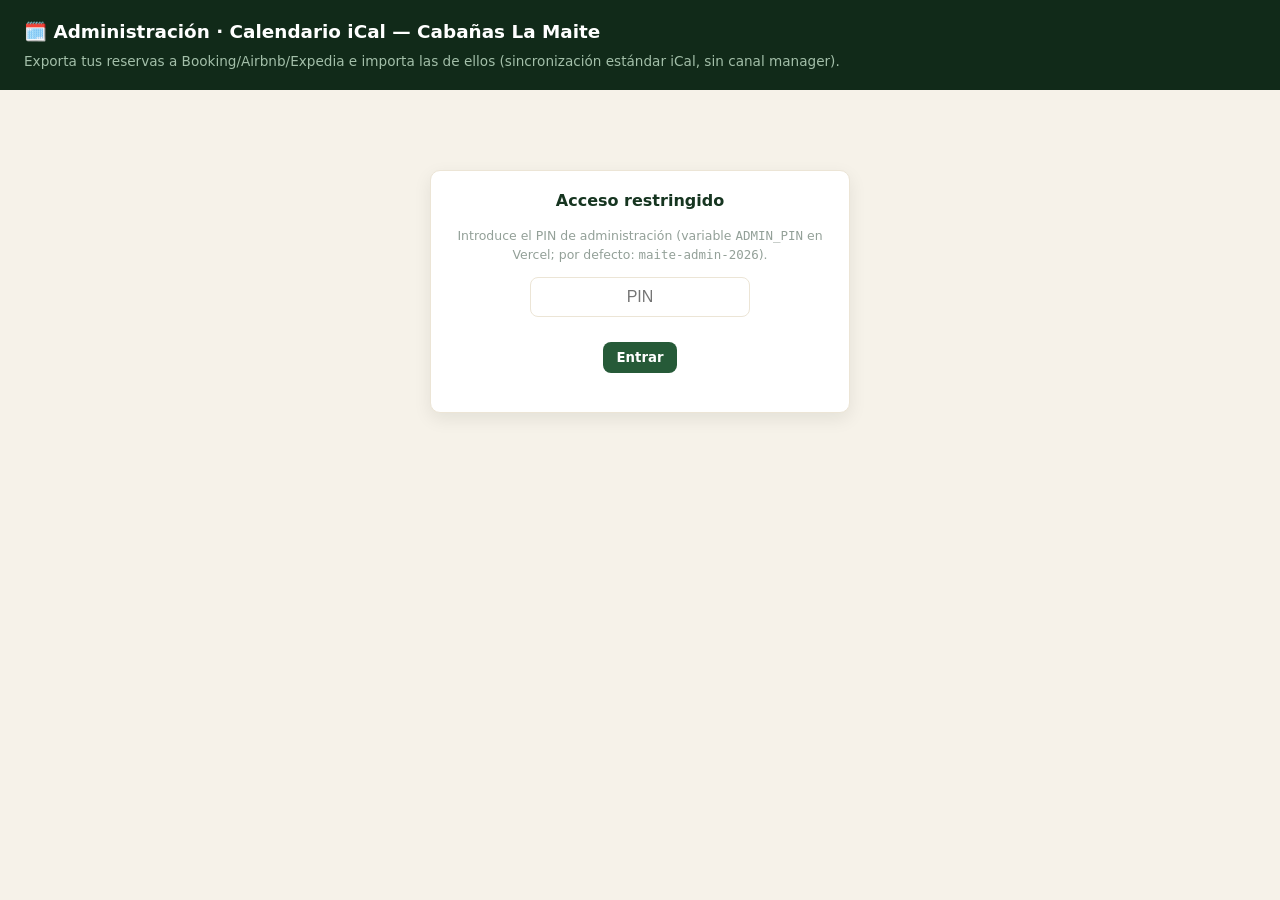
<file: admin.html>
<!DOCTYPE html>
<html lang="es">
<head>
    <meta charset="UTF-8">
    <meta name="viewport" content="width=device-width, initial-scale=1.0">
    <meta name="robots" content="noindex, nofollow">
    <title>Administración · Calendario iCal — Cabañas La Maite</title>
    <style>
        :root {
            --verde-950: #0b1f12; --verde-900: #112a19; --verde-800: #163520; --verde-700: #1d452a;
            --verde-600: #265a38; --verde-500: #41754f; --verde-300: #a3bfa9;
            --tan-600: #8a6536; --tan-500: #a97d45;
            --arena: #f6f2e9; --arena-2: #ece5d6;
            --ink: #16231b; --gris-600: #57655c; --gris-400: #93a098;
            --r-sm: 10px; --shadow-sm: 0 6px 18px rgba(11, 31, 18, .08);
        }
        * { box-sizing: border-box; }
        body {
            margin: 0; font-family: Roboto, system-ui, -apple-system, Segoe UI, sans-serif;
            background: var(--arena); color: var(--ink); line-height: 1.55;
        }
        header {
            background: var(--verde-900); color: #fff; padding: 18px 24px;
        }
        header h1 { margin: 0; font-size: 1.15rem; }
        header p { margin: 4px 0 0; color: var(--verde-300); font-size: .85rem; }
        main { max-width: 960px; margin: 0 auto; padding: 24px; }
        .card {
            background: #fff; border: 1px solid var(--arena-2); border-radius: var(--r-sm);
            box-shadow: var(--shadow-sm); padding: 18px 20px; margin-bottom: 20px;
        }
        .card h2 { margin: 0 0 12px; font-size: 1rem; color: var(--verde-800); }
        .status-row { display: flex; flex-wrap: wrap; gap: 12px; margin-bottom: 14px; font-size: .85rem; }
        .badge {
            display: inline-block; padding: 3px 10px; border-radius: 999px; font-size: .75rem;
            font-weight: 700; background: var(--arena); color: var(--verde-700); border: 1px solid var(--arena-2);
        }
        .badge.ok { background: #e5f4ec; color: var(--verde-700); border-color: #b7e2cc; }
        .badge.err { background: #f7ead2; color: var(--tan-600); border-color: #e5cf9f; }
        .badge.warn { background: #fdeee0; color: #a05a1c; border-color: #f2cf9f; }
        .promo-form { margin: 14px 0 18px; padding: 16px; background: var(--arena); border-radius: 10px; }
        .promo-form-row { display: flex; flex-wrap: wrap; gap: 12px; margin-bottom: 12px; }
        .promo-form-row label { flex: 1 1 200px; font-size: .82rem; font-weight: 700; color: var(--verde-800); display: flex; flex-direction: column; gap: 4px; }
        .promo-form-row input[type="text"], .promo-form-row input[type="number"], .promo-form-row input[type="date"] {
            padding: 8px 10px; border: 1px solid var(--arena-2); border-radius: 7px; font-size: .88rem; font-weight: 400; background: #fff;
        }
        #p-code { text-transform: uppercase; letter-spacing: .06em; font-weight: 700; }
        .promo-check { flex-direction: row !important; align-items: center; gap: 8px; }
        .promo-check input { flex: none; }
        .promo-item {
            display: flex; flex-wrap: wrap; align-items: center; gap: 10px;
            padding: 12px 14px; border: 1px solid var(--arena-2); border-radius: 9px; margin-bottom: 8px; background: #fff;
        }
        .promo-code { font-weight: 900; letter-spacing: .08em; color: var(--verde-900); font-size: .95rem; }
        .promo-rate { font-weight: 700; color: var(--verde-700); }
        .promo-meta { font-size: .78rem; color: var(--gris-600); flex: 1 1 200px; }
        .promo-actions { display: flex; gap: 6px; margin-left: auto; }
        .promo-actions button {
            padding: 5px 12px; font-size: .78rem; font-weight: 700; border-radius: 999px; cursor: pointer;
            border: 1px solid var(--arena-2); background: var(--arena); color: var(--verde-800);
        }
        .promo-actions button:hover { background: var(--verde-700); color: #fff; border-color: var(--verde-700); }
        .modal-bg {
            position: fixed; inset: 0; background: rgba(20,35,25,.55);
            display: flex; align-items: center; justify-content: center; padding: 20px; z-index: 999;
        }
        /* El atributo hidden debe ganar al display:flex; si no, el modal queda
           abierto siempre y bloquea el resto del panel. */
        .modal-bg[hidden] { display: none !important; }
        .modal {
            position: relative;
            background: var(--paper, #fff); border-radius: 14px; padding: 22px;
            max-width: 720px; width: 100%; max-height: 90vh; overflow-y: auto;
            box-shadow: 0 18px 50px rgba(0,0,0,.3);
        }
        .modal-x {
            position: absolute; top: 10px; right: 12px;
            width: 32px; height: 32px; border-radius: 50%;
            border: 1px solid var(--arena-2); background: var(--arena); color: #7a5a2c;
            font-size: 1rem; font-weight: 700; line-height: 1; cursor: pointer;
        }
        .modal-x:hover { background: var(--tan-500); color: #fff; border-color: var(--tan-500); }
        .modal h2 { margin: 0 0 4px; font-size: 1.05rem; color: var(--verde-800); }
        .edit-grid { display: grid; grid-template-columns: repeat(auto-fit, minmax(190px, 1fr)); gap: 12px; margin: 16px 0; }
        .edit-grid label { display: flex; flex-direction: column; gap: 4px; font-size: .8rem; font-weight: 700; color: var(--verde-800); }
        .edit-grid input, .edit-grid select {
            padding: 8px 10px; border: 1px solid var(--arena-2); border-radius: 7px;
            font-size: .88rem; font-weight: 400; background: #fff;
        }
        .edit-grid .promo-check { flex-direction: row; align-items: center; gap: 8px; }
        .modal-actions { display: flex; align-items: center; gap: 10px; flex-wrap: wrap; margin-top: 6px; }
        .modal-actions button { padding: 9px 16px; border-radius: 8px; border: 1px solid var(--arena-2); background: var(--verde-700); color: #fff; font-weight: 700; cursor: pointer; }
        .modal-actions button.danger { background: var(--arena); color: #a05a1c; }
        .modal-actions button:disabled { opacity: .5; cursor: not-allowed; }
        .export-url {
            display: flex; gap: 8px; align-items: center; margin: 8px 0 14px;
        }
        .export-url input {
            flex: 1; padding: 8px 10px; border: 1px solid var(--arena-2); border-radius: 8px;
            font-family: inherit; font-size: .82rem; background: var(--arena); color: var(--ink);
        }
        button {
            border: none; border-radius: 8px; padding: 8px 14px; font-family: inherit;
            font-size: .83rem; font-weight: 700; cursor: pointer; background: var(--verde-600); color: #fff;
            transition: background .2s;
        }
        button:hover { background: var(--verde-700); }
        button.sec { background: var(--arena-2); color: var(--verde-800); }
        button.danger { background: #b4503c; }
        button.small { padding: 4px 10px; font-size: .75rem; }
        table { width: 100%; border-collapse: collapse; font-size: .83rem; }
        th, td { text-align: left; padding: 7px 8px; border-bottom: 1px solid var(--arena-2); vertical-align: top; }
        th { color: var(--gris-600); font-size: .75rem; text-transform: uppercase; letter-spacing: .04em; }
        .form-row { display: flex; flex-wrap: wrap; gap: 10px; margin: 10px 0; }
        .form-row input {
            flex: 1; min-width: 150px; padding: 8px 10px; border: 1px solid var(--arena-2);
            border-radius: 8px; font-family: inherit; font-size: .83rem;
        }
        #pin-gate { max-width: 420px; margin: 80px auto; text-align: center; }
        #pin-gate input {
            padding: 10px 12px; border: 1px solid var(--arena-2); border-radius: 8px;
            font-size: 1rem; width: 220px; text-align: center;
        }
        .msg { font-size: .8rem; margin-top: 8px; min-height: 1em; color: var(--gris-600); }
        .warn-banner {
            display: none; margin-bottom: 14px; padding: 12px 14px; border-radius: 8px;
            background: #fdeee0; border: 1px solid #f2cf9f; color: #8a4b13; font-size: .85rem; line-height: 1.5;
        }
        .warn-banner b { color: #6d3a0c; }
        .muted { color: var(--gris-400); font-size: .78rem; }
        pre { background: var(--arena); border-radius: 8px; padding: 10px; font-size: .75rem; overflow: auto; }
    </style>
</head>
<body>
<header>
    <h1>🗓️ Administración · Calendario iCal — Cabañas La Maite</h1>
    <p>Exporta tus reservas a Booking/Airbnb/Expedia e importa las de ellos (sincronización estándar iCal, sin canal manager).</p>
</header>

<div id="pin-gate" class="card">
    <h2>Acceso restringido</h2>
    <p class="muted">Introduce el PIN de administración (variable <code>ADMIN_PIN</code> en Vercel; por defecto: <code>maite-admin-2026</code>).</p>
    <input type="password" id="pin-input" placeholder="PIN" autocomplete="off">
    <br><br>
    <button id="pin-btn">Entrar</button>
    <div class="msg" id="pin-msg"></div>
</div>

<main id="panel" style="display:none">
    <div class="card">
        <div class="warn-banner" id="stg-banner"></div>
        <h2>Estado general</h2>
        <div class="status-row">
            <span class="badge" id="stg-storage">…</span>
            <span class="badge" id="stg-pin">…</span>
            <span class="badge" id="stg-cron">…</span>
        </div>
        <div class="msg" id="global-msg"></div>
        <button id="btn-refresh-all">🔄 Refrescar todos los calendarios externos</button>
        <button class="sec" id="btn-reload">Recargar datos</button>
    </div>

    <div class="card" id="health-card">
        <h2>🩺 Estado del sistema <span class="badge" id="health-badge">…</span></h2>
        <p class="muted">Revisión automática: pagos, correos, almacenamiento y calendarios. Sin necesidad de hacer una reserva.</p>
        <div id="health-list"></div>
        <div class="form-row" style="margin-top:14px">
            <button id="btn-health">🔄 Revisar ahora</button>
            <button class="sec" id="btn-test-mail">✉️ Enviarme un correo de prueba</button>
        </div>
        <div class="msg" id="health-msg"></div>
    </div>

    <div class="card" id="inquiries-card">
        <h2>📩 Consultas del formulario <span class="badge" id="inq-count">0</span></h2>
        <p class="muted">Mensajes recibidos desde el formulario «Déjanos tu consulta» de la página.</p>
        <div id="inquiries-list"></div>
    </div>

    <div class="card" id="promos-card">
        <h2>🎟️ Códigos promocionales <span class="badge" id="promo-count">0</span></h2>
        <p class="muted">Tarifas especiales que puedes enviar a un huésped concreto. El código aplica un <b>precio fijo por noche</b> en la web. Los de un solo uso se desactivan solos al usarse.</p>

        <div class="promo-form">
            <div class="promo-form-row">
                <label>Código
                    <input type="text" id="p-code" placeholder="MAITE95" maxlength="24" autocomplete="off">
                </label>
                <label>Tipo de código
                    <select id="p-kind">
                        <option value="rate">Precio fijo por noche</option>
                        <option value="discount">Cupón de descuento ($)</option>
                    </select>
                </label>
                <label id="p-rate-label">Precio por noche (USD)
                    <input type="number" id="p-rate" min="1" step="1" placeholder="95">
                </label>
            </div>
            <div class="promo-form-row">
                <label>Huésped (opcional)
                    <input type="text" id="p-guest" placeholder="Nombre del huésped" maxlength="80">
                </label>
                <label>Vence el (opcional)
                    <input type="date" id="p-expires">
                </label>
            </div>
            <div class="promo-form-row">
                <label>Nota interna (opcional)
                    <input type="text" id="p-note" placeholder="Ej: tarifa acordada por WhatsApp" maxlength="160">
                </label>
            </div>
            <div class="promo-form-row" id="p-row-rate">
                <label class="promo-check">
                    <input type="checkbox" id="p-single" checked>
                    <span>Un solo uso</span>
                </label>
                <label class="promo-check">
                    <input type="checkbox" id="p-flat" checked>
                    <span>Tarifa plana (sin recargo por persona adicional)</span>
                </label>
                <label>Máximo de personas (opcional)
                    <input type="number" id="p-max" min="1" max="5" placeholder="4">
                </label>
            </div>
            <div class="promo-form-row" id="p-row-single" style="display:none">
                <label class="promo-check">
                    <input type="checkbox" id="p-single-d" checked>
                    <span>Un solo uso</span>
                </label>
            </div>
            <p class="muted" id="p-help-rate" style="margin:0 0 12px;font-size:.76rem">
                <b>Precio fijo:</b> el precio por noche es exactamente el indicado, sin sumar el recargo de 3ª, 4ª o 5ª persona. El desayuno, si lo activan, se cobra aparte.
            </p>
            <p class="muted" id="p-help-discount" style="margin:0 0 12px;font-size:.76rem;display:none">
                <b>Cupón de descuento:</b> el monto indicado se <b>resta una sola vez</b> del total de la reserva, sin importar las noches ni las personas. Nunca deja el total por debajo de $0.
            </p>
            <button class="btn" id="p-create">Crear código</button>
            <span class="muted" id="promo-msg"></span>
        </div>

        <div id="promos-list"></div>
    </div>

    <div id="props"></div>
    <!-- ===== Modal para editar una reserva ===== -->
    <div class="modal-bg" id="edit-modal" hidden>
        <div class="modal">
            <button type="button" class="modal-x" id="e-close" aria-label="Cerrar">✕</button>
            <h2>✏️ Editar reserva</h2>
            <p class="muted" id="edit-sub"></p>
            <div class="edit-grid">
                <label>Loft
                    <select id="e-loft">
                        <option value="loft1">Loft 1</option>
                        <option value="loft2">Loft 2</option>
                    </select>
                </label>
                <label>Entrada
                    <input type="date" id="e-in">
                </label>
                <label>Salida
                    <input type="date" id="e-out">
                </label>
                <label>Adultos (1-5)
                    <input type="number" id="e-adults" min="1" max="5">
                </label>
                <label>Niños (edades separadas por coma)
                    <input type="text" id="e-ages" placeholder="Ej: 5, 7  ·  vacío si no hay">
                </label>
                <label>Nombre del huésped
                    <input type="text" id="e-name" maxlength="80">
                </label>
                <label>Email
                    <input type="email" id="e-email" maxlength="120">
                </label>
                <label>Teléfono
                    <input type="tel" id="e-phone" maxlength="30">
                </label>
                <label>Importe cobrado (USD)
                    <input type="number" id="e-amount" min="0" step="0.01" placeholder="Vacío si no cobraste">
                </label>
                <label>Código promocional
                    <input type="text" id="e-promo" maxlength="24" placeholder="Vacío si no usó ninguno">
                </label>
                <label>Orden de PayPal
                    <input type="text" id="e-order" maxlength="40">
                </label>
                <label class="promo-check">
                    <input type="checkbox" id="e-breakfast">
                    <span>Con desayuno</span>
                </label>
            </div>
            <p class="muted" style="font-size:.78rem">
                Si cambias las fechas, el sistema comprueba que no choquen con otra reserva ni con Booking/Airbnb/Expedia.
            </p>
            <label class="promo-check" style="margin:0 0 12px">
                <input type="checkbox" id="e-forzar">
                <span style="font-size:.8rem">Forzar el cambio aunque esas fechas aparezcan ocupadas en un calendario externo</span>
            </label>
            <div class="modal-actions">
                <button id="e-save">💾 Guardar cambios</button>
                <button id="e-cancel" class="danger">Cancelar</button>
                <span class="muted" id="e-msg"></span>
            </div>
        </div>
    </div>

</main>

<script>
(function () {
    const PIN_KEY = 'ical_admin_pin';
    const API = '/api/ical';
    let pin = localStorage.getItem(PIN_KEY) || '';

    const $ = (id) => document.getElementById(id);

    async function api(path, opts) {
        const headers = { 'X-Admin-Pin': pin, ...(opts && opts.headers || {}) };
        if (opts && opts.body) headers['Content-Type'] = 'application/json';
        const r = await fetch(API + path, { ...opts, headers });
        const data = await r.json().catch(() => ({}));
        if (r.status === 401) { showGate(); throw new Error('PIN incorrecto'); }
        if (!r.ok) throw new Error(data.error || 'HTTP ' + r.status);
        return data;
    }

    function showGate() { $('pin-gate').style.display = 'block'; $('panel').style.display = 'none'; }
    function showPanel() { $('pin-gate').style.display = 'none'; $('panel').style.display = 'block'; }

    $('pin-btn').addEventListener('click', async () => {
        pin = $('pin-input').value.trim();
        try {
            await api('/admin');
            localStorage.setItem(PIN_KEY, pin);
            $('pin-msg').textContent = '';
            loadAll();
        } catch (e) {
            $('pin-msg').textContent = 'No se pudo autenticar: ' + e.message;
        }
    });

    function esc(s) {
        return String(s == null ? '' : s).replace(/[&<>"']/g, (c) => ({ '&': '&amp;', '<': '&lt;', '>': '&gt;', '"': '&quot;', "'": '&#39;' }[c]));
    }

    async function loadAll() {
        try {
            const data = await api('/admin');
            showPanel();
            if (data.storage === 'vercel-kv') {
                $('stg-banner').style.display = 'none';
            } else {
                $('stg-banner').innerHTML = '⚠️ <b>ALMACENAMIENTO TEMPORAL ACTIVO:</b> todo lo que añadas aquí se guarda solo unos segundos y puede desaparecer. Para que las reservas y calendarios se guarden de verdad: 1) crea una base gratis en <b>console.upstash.com</b> (Redis → + Create Database, plan Free) · 2) copia el <b>HTTPS</b> y el <b>Token</b> de la pestaña REST · 3) en Vercel añade las variables <b>KV_REST_API_URL</b> y <b>KV_REST_API_TOKEN</b> · 4) redeploy. Después de hacerlo, recarga esta página y el aviso desaparecerá.';
                $('stg-banner').style.display = 'block';
            }
            $('stg-storage').textContent = 'Almacenamiento: ' + (data.storage === 'vercel-kv' ? 'Vercel KV (persistente)' : 'efímero (configura Vercel KV)');
            $('stg-storage').className = 'badge ' + (data.storage === 'vercel-kv' ? 'ok' : 'warn');
            $('stg-pin').textContent = 'PIN admin: ' + (data.adminPinSet ? 'configurado (ADMIN_PIN)' : 'por defecto — cámbialo');
            $('stg-pin').className = 'badge ' + (data.adminPinSet ? 'ok' : 'warn');
            $('stg-cron').textContent = 'Cron diario: ' + (data.cronConfigured ? 'con CRON_SECRET' : 'sin CRON_SECRET (opcional)');
            $('stg-cron').className = 'badge ok';
            window.__props = data.properties || [];   // datos accesibles para el editor
            renderProps(data.properties);
            renderInquiries(data.inquiries || []);
            renderPromos(data.promos || []);
            loadHealth();
        } catch (e) {
            $('global-msg').textContent = 'Error cargando: ' + e.message;
        }
    }

    async function loadHealth() {
        const badge = document.getElementById('health-badge');
        const box = document.getElementById('health-list');
        if (!badge || !box) return;
        try {
            const r = await fetch('/api/status', { headers: { 'X-Admin-Pin': pin } });
            if (r.status === 401) { showGate(); throw new Error('PIN incorrecto'); }
            const h = await r.json();
            const allOk = h.ok;
            badge.textContent = allOk ? 'Todo funciona' : (h.failures + ' problema(s)');
            badge.className = 'badge ' + (allOk ? 'ok' : 'err');
            box.innerHTML = '<table><thead><tr><th>Servicio</th><th>Estado</th></tr></thead><tbody>'
                + h.checks.map((c) => '<tr><td><b>' + esc(c.label) + '</b></td><td>'
                    + '<span class="badge ' + (c.ok ? 'ok' : 'err') + '">' + (c.ok ? 'OK' : 'FALLA')
                    + '</span> <span class="muted">' + esc(c.detail) + '</span></td></tr>').join('')
                + '</tbody></table>'
                + '<p class="muted">Última revisión: ' + esc((h.checkedAt || '').slice(0, 16).replace('T', ' ')) + '</p>';
        } catch (e) {
            badge.textContent = 'no se pudo revisar';
            badge.className = 'badge warn';
            box.innerHTML = '<p class="muted">' + esc(e.message) + '</p>';
        }
    }

    (function bindHealth() {
        const b = document.getElementById('btn-health');
        const t = document.getElementById('btn-test-mail');
        const msg = document.getElementById('health-msg');
        if (b) b.addEventListener('click', async () => {
            msg.textContent = 'Revisando…';
            await loadHealth();
            msg.textContent = '';
        });
        if (t) t.addEventListener('click', async () => {
            const to = window.prompt('¿A qué correo envío la prueba?', 'cabanaslamaite@gmail.com');
            if (!to) return;
            msg.textContent = 'Enviando correo de prueba…';
            try {
                const r = await fetch('/api/paypal/test-email', {
                    method: 'POST',
                    headers: { 'Content-Type': 'application/json', 'X-Admin-Pin': pin },
                    body: JSON.stringify({ to: to })
                });
                const d = await r.json().catch(() => ({}));
                msg.textContent = d.ok
                    ? '✅ Correo de prueba enviado a ' + to + ' — revisa la bandeja (y spam).'
                    : '❌ Falló el envío: ' + (d.body || d.reason || 'error');
            } catch (e) {
                msg.textContent = '❌ Error: ' + e.message;
            }
        });
    })();

    function renderInquiries(list) {
        const count = document.getElementById('inq-count');
        const box = document.getElementById('inquiries-list');
        if (!count || !box) return;
        count.textContent = String(list.length);
        if (!list.length) {
            box.innerHTML = '<p class="muted">Todavía no hay consultas.</p>';
            return;
        }
        box.innerHTML = '<table><thead><tr><th>Fecha</th><th>Contacto</th><th>Consulta</th><th>Correo</th></tr></thead><tbody>'
            + list.map((q) => {
                const fecha = (q.createdAt || '').slice(0, 16).replace('T', ' ');
                const estado = q.sentBy === 'resend' ? 'enviado' : (q.sentBy === 'formsubmit' ? 'enviado (respaldo)' : 'solo guardado');
                const badge = q.sentBy ? 'ok' : 'warn';
                const datos = [q.fechas, q.huespedes ? q.huespedes + ' pers.' : '', q.loft].filter(Boolean).join(' · ');
                return '<tr>'
                    + '<td class="muted">' + esc(fecha) + '</td>'
                    + '<td><b>' + esc(q.nombre || '—') + '</b><br><a href="mailto:' + esc(q.email) + '">' + esc(q.email) + '</a>'
                    + (q.telefono ? '<br><span class="muted">' + esc(q.telefono) + '</span>' : '') + '</td>'
                    + '<td>' + esc(q.mensaje || '') + (datos ? '<br><span class="muted">' + esc(datos) + '</span>' : '') + '</td>'
                    + '<td><span class="badge ' + badge + '">' + esc(estado) + '</span></td>'
                    + '</tr>';
            }).join('')
            + '</tbody></table>';
    }

    // Estado del correo al huésped, en lenguaje claro.
    // 'aceptado' = Resend lo aceptó (no garantiza entrega); se avisa de ello.
    function estadoCorreo(v) {
        const s = String(v || '');
        if (s.indexOf('aceptado:') === 0) return '<span class="badge ok">enviado</span> <span style="font-size:.68rem">' + esc(s.slice(9)) + '</span>';
        if (s.indexOf('omitido:') === 0) return '<span class="badge warn">no enviado</span> <span style="font-size:.68rem">' + esc(s.slice(8)) + '</span>';
        if (s.indexOf('error:') === 0) return '<span class="badge err">error</span> <span style="font-size:.68rem">' + esc(s.slice(6, 70)) + '</span>';
        if (s === 'sin_email') return '<span class="badge warn">sin email</span>';
        return esc(s || '—');
    }

    // ===== Editar una reserva existente =====
    let editando = null;   // { propertyId, uid }

    function abrirEditor(pid, uid) {
        const props = window.__props || [];
        const prop = props.find((x) => x.id === pid);
        const r = prop ? prop.reservations.find((x) => x.uid === uid) : null;
        if (!r) { $('global-msg').textContent = 'No encontré esa reserva; recarga la página.'; return; }
        editando = { propertyId: pid, uid: uid, original: pid };
        $('edit-sub').textContent = prop.name + ' · ' + r.checkIn + ' → ' + r.checkOut;
        $('e-loft').value = pid;
        $('e-in').value = r.checkIn || '';
        $('e-out').value = r.checkOut || '';
        $('e-adults').value = (r.breakdown && r.breakdown.adults) || r.adults || Number(r.guest) || 2;
        $('e-ages').value = (r.breakdown && r.breakdown.childAges && r.breakdown.childAges.length) ? r.breakdown.childAges.join(', ') : '';
        $('e-name').value = r.name || '';
        $('e-email').value = r.email || '';
        $('e-phone').value = r.phone || '';
        $('e-amount').value = (r.amount !== null && r.amount !== undefined) ? r.amount : '';
        $('e-promo').value = r.promo || '';
        $('e-order').value = r.orderId || '';
        $('e-breakfast').checked = r.breakfast === true;
        $('e-forzar').checked = false;   // se reinicia en cada apertura
        $('e-msg').textContent = '';
        $('edit-modal').hidden = false;
    }

    function cerrarEditor() {
        $('edit-modal').hidden = true;
        editando = null;
    }

    $('e-cancel').addEventListener('click', cerrarEditor);
    $('e-close').addEventListener('click', cerrarEditor);
    $('edit-modal').addEventListener('click', (ev) => { if (ev.target === $('edit-modal')) cerrarEditor(); });
    document.addEventListener('keydown', (ev) => { if (ev.key === 'Escape' && !$('edit-modal').hidden) cerrarEditor(); });
    // Si abrirEditor fallara antes de terminar, el modal nunca debe quedar bloqueando
    window.addEventListener('error', () => { if (!$('edit-modal').hidden) cerrarEditor(); });

    $('e-save').addEventListener('click', async () => {
        if (!editando) return;
        const msg = $('e-msg');
        const btn = $('e-save');
        // Las edades llegan como texto "5, 7" o vacío
        const agesTxt = $('e-ages').value.trim();
        const ages = agesTxt ? agesTxt.split(/[,\s]+/).filter(Boolean).map((x) => parseInt(x, 10)).filter((x) => Number.isFinite(x)) : [];
        if (agesTxt && ages.some((a) => a < 0 || a > 17)) { msg.textContent = 'Las edades deben estar entre 0 y 17.'; return; }
        const amountTxt = $('e-amount').value.trim();
        btn.disabled = true;
        msg.textContent = 'Guardando…';
        try {
            // 1) Si se cambió el loft, primero se mueve la reserva al otro calendario
            let pidActual = editando.propertyId;
            let uidActual = editando.uid;
            const nuevoLoft = $('e-loft').value;
            if (nuevoLoft && nuevoLoft !== editando.propertyId) {
                msg.textContent = 'Moviendo al ' + (nuevoLoft === 'loft2' ? 'Loft 2' : 'Loft 1') + '…';
                const rm = await fetch(API + '/admin?action=move-reservation', {
                    method: 'POST',
                    headers: { 'Content-Type': 'application/json', 'X-Admin-Pin': pin },
                    body: JSON.stringify({ propertyId: editando.propertyId, uid: editando.uid, targetPropertyId: nuevoLoft, forzar: $('e-forzar').checked })
                });
                const dm = await rm.json();
                if (!rm.ok) {
                    const errM = {
                        dates_unavailable: 'No se puede mover: esas fechas ya están ocupadas en el ' + (nuevoLoft === 'loft2' ? 'Loft 2' : 'Loft 1') + '.',
                        same_property: 'La reserva ya está en ese loft.',
                        not_found: 'Esa reserva ya no existe; recarga la página.'
                    };
                    msg.textContent = '⚠️ ' + (errM[dm.error] || ('Error al mover: ' + (dm.error || rm.status)));
                    return;
                }
                // A partir de aquí se edita la copia que vive en el loft nuevo
                pidActual = nuevoLoft;
                uidActual = dm.reservation ? dm.reservation.uid : editando.uid;
                editando.propertyId = pidActual;
                editando.uid = uidActual;
            }

            // 2) Se guardan los demás cambios sobre la reserva (ya en su loft correcto)
            const r = await fetch(API + '/admin?action=update-reservation', {
                method: 'POST',
                headers: { 'Content-Type': 'application/json', 'X-Admin-Pin': pin },
                body: JSON.stringify({
                    propertyId: pidActual,
                    uid: uidActual,
                    checkIn: $('e-in').value,
                    checkOut: $('e-out').value,
                    adults: parseInt($('e-adults').value, 10) || 2,
                    childAges: ages,
                    name: $('e-name').value,
                    email: $('e-email').value,
                    phone: $('e-phone').value,
                    amount: amountTxt === '' ? null : parseFloat(amountTxt),
                    promo: $('e-promo').value,
                    orderId: $('e-order').value,
                    breakfast: $('e-breakfast').checked
                })
            });
            const d = await r.json();
            if (!r.ok) {
                const errores = {
                    dates_unavailable: 'Esas fechas ya están ocupadas (otra reserva o un calendario externo).',
                    invalid_dates: 'La fecha de salida debe ser posterior a la de entrada.',
                    too_many_guests: 'Con esos niños se superan las 5 personas máximo.',
                    too_many_children: 'Máximo 4 niños por reserva.',
                    invalid_adults: 'El número de adultos debe estar entre 1 y 5.',
                    too_long: 'La estadía no puede pasar de 90 noches.',
                    not_found: 'Esa reserva ya no existe; recarga la página.'
                };
                msg.textContent = '⚠️ ' + (errores[d.error] || ('Error: ' + (d.error || r.status)));
                return;
            }
            msg.textContent = (nuevoLoft && nuevoLoft !== editando.original)
                ? ('Guardado ✅ Movida al ' + (pidActual === 'loft2' ? 'Loft 2' : 'Loft 1'))
                : 'Guardado ✅';
            await loadAll();
            setTimeout(cerrarEditor, 600);
        } catch (e) {
            msg.textContent = 'Error: ' + e.message;
        } finally {
            btn.disabled = false;
        }
    });

    function renderPromos(list) {
        $('promo-count').textContent = list.length;
        if (!list.length) {
            $('promos-list').innerHTML = '<p class="muted">Todavía no hay códigos creados.</p>';
            return;
        }
        $('promos-list').innerHTML = list.map((p) => {
            const usado = p.usedAt ? new Date(p.usedAt).toLocaleDateString('es-CR') : null;
            const inactivo = p.active === false;
            const estado = inactivo ? '<span class="badge err">desactivado</span>'
                : (p.singleUse !== false && p.usedAt) ? '<span class="badge warn">usado ' + esc(usado) + '</span>'
                    : (p.expiresAt && p.expiresAt < new Date().toISOString().slice(0, 10)) ? '<span class="badge warn">caducado</span>'
                        : '<span class="badge ok">disponible</span>';
            const esDesc = p.kind === 'discount';
            const detalle = [
                esDesc ? 'cupón de descuento' : (p.flat !== false ? 'tarifa plana' : 'tarifa + extras'),
                !esDesc && p.maxGuests ? 'máx. ' + esc(p.maxGuests) + ' personas' : null,
                p.singleUse !== false ? 'un solo uso' : 'multi-uso',
                p.expiresAt ? 'vence ' + esc(p.expiresAt) : null,
                p.guestName ? 'para ' + esc(p.guestName) : null,
                p.note ? esc(p.note) : null
            ].filter(Boolean).join(' · ');
            return '<div class="promo-item">'
                + '<span class="promo-code">' + esc(p.code) + '</span>'
                + '<span class="promo-rate">$' + esc(p.rate) + (p.kind === 'discount' ? ' de descuento' : ' por noche') + '</span>'
                + estado
                + '<span class="promo-meta">' + detalle + '</span>'
                + '<span class="promo-actions">'
                + '<button data-promo-toggle="' + esc(p.code) + '" data-active="' + (!inactivo) + '">' + (inactivo ? 'Activar' : 'Desactivar') + '</button>'
                + '<button data-promo-del="' + esc(p.code) + '">Borrar</button>'
                + '</span>'
                + '</div>';
        }).join('');

        $('promos-list').querySelectorAll('[data-promo-toggle]').forEach((btn) => {
            btn.addEventListener('click', async () => {
                await promoAction({ code: btn.getAttribute('data-promo-toggle'), active: btn.getAttribute('data-active') !== 'true' }, 'toggle');
            });
        });
        $('promos-list').querySelectorAll('[data-promo-del]').forEach((btn) => {
            btn.addEventListener('click', async () => {
                const code = btn.getAttribute('data-promo-del');
                if (!confirm('¿Borrar el código ' + code + '? No se puede deshacer.')) return;
                await promoAction({ code: code }, 'delete');
            });
        });
    }

    async function promoAction(body, action) {
        const msg = $('promo-msg');
        try {
            const r = await fetch(API + '/admin?action=' + action, {
                method: 'POST',
                headers: { 'Content-Type': 'application/json', 'X-Admin-Pin': pin },
                body: JSON.stringify(body)
            });
            const d = await r.json();
            if (!r.ok) { msg.textContent = 'Error: ' + (d.error || r.status); return; }
            msg.textContent = '';
            await loadAll();
        } catch (e) {
            msg.textContent = 'Error: ' + e.message;
        }
    }

    function renderProps(props) {
        $('props').innerHTML = props.map((p) => `
            <div class="card">
                <h2>${esc(p.name)} <span class="muted">(${esc(p.id)})</span></h2>
                <div class="export-url">
                    <input readonly value="${esc(p.exportUrl)}" aria-label="URL de exportación iCal">
                    <button class="sec small" data-copy="${esc(p.exportUrl)}">Copiar</button>
                </div>
                <p class="muted">Pega esta URL en <b>Booking</b> (Rates &amp; Availability → Import), <b>Airbnb</b> (Calendario → Importar) y <b>Expedia</b> (Calendar sync → Import).</p>

                <h3 style="font-size:.9rem;color:var(--verde-800)">Reservas (propias / web) — van al feed .ics</h3>
                <table>
                    <thead><tr><th>Entrada</th><th>Salida</th><th>Huésped</th><th>Personas y edades</th><th>Importe y extras</th><th>Origen</th><th>Correos</th><th></th></tr></thead>
                    <tbody>
                        ${(p.reservations.length ? p.reservations : [{ empty: true }]).map((r) => r.empty
                            ? '<tr><td colspan="8" class="muted">Sin reservas todavía.</td></tr>'
                            : `<tr><td>${esc(r.checkIn)}<br><span class="muted" style="font-size:.72rem">${r.orderId ? 'orden ' + esc(r.orderId) : ''}</span></td><td>${esc(r.checkOut)}</td><td><b>${esc(r.name || '—')}</b>${r.email ? '<br><span class="muted" style="font-size:.75rem">' + esc(r.email) + '</span>' : ''}${r.phone ? '<br><span class="muted" style="font-size:.75rem">' + esc(r.phone) + '</span>' : ''}</td><td>${r.breakdown && r.breakdown.totalPeople !== null ? '<span class="badge ' + (r.incompleta ? 'warn' : 'ok') + '">👥 ' + esc(r.breakdown.payingPeople) + ' paga(n)</span><br><span class="muted" style="font-size:.75rem">' + esc(r.breakdown.adults) + ' adulto(s)' + (r.breakdown.payingChildren > 0 ? ' · ' + esc(r.breakdown.payingChildren) + ' niño(s) 3+' : '') + (r.breakdown.freeChildren > 0 ? ' · ' + esc(r.breakdown.freeChildren) + ' gratis' : '') + (r.breakdown.childAges.length ? '<br>edades: ' + esc(r.breakdown.childAges.join(', ')) : '') + '</span>' : '<span class="badge warn">sin desglose</span>'}${r.estimated ? ' <span class="badge warn" title="Reconstruido a partir del importe cobrado">est.</span>' : ''}</td><td>${r.amount !== null && r.amount !== undefined ? '<span class="badge ok">💵 ' + esc(r.currency || 'USD') + ' ' + esc(r.amount) + '</span>' : '<span class="badge err">sin importe</span>'}${r.breakfast ? '<br><span class="badge ok">🥐 desayuno</span>' : ''}${r.promo ? '<br><span class="badge">🎟️ ' + esc(r.promo) + '</span>' : ''}</td><td>${esc(r.source)}</td><td class="muted" style="font-size:.72rem">${r.notify && r.notify.guestId ? '<br><span style="font-size:.68rem">msg ' + esc(String(r.notify.guestId).slice(0, 12)) + '</span>' : ''}</td><td class="muted" style="font-size:.72rem">${r.notify ? 'huésped: ' + estadoCorreo(r.notify.guest) + '<br>dueño: ' + esc(r.notify.owner || '—') + (r.notify.promo ? '<br>código: ' + esc(r.notify.promo) : '') + (r.notify.desglose ? '<br>desglose: ' + esc(r.notify.desglose) : '') + (r.notify.guestReenviado ? '<br>reenviado ' + esc(String(r.notify.guestReenviado).slice(0, 16).replace('T', ' ')) : '') : '—'}</td>
                               <td><button class="small" data-edit-res="${esc(p.id)}|${esc(r.uid)}">✏️ Editar</button> <button class="small" data-remail="${esc(p.id)}|${esc(r.uid)}" title="Volver a enviar el correo de confirmación al huésped">✉️ Reenviar</button> <button class="danger small" data-del-res="${esc(p.id)}|${esc(r.uid)}">Borrar</button></td></tr>`).join('')}
                    </tbody>
                </table>
                <div class="form-row">
                    <input type="date" data-new-in="${esc(p.id)}">
                    <input type="date" data-new-out="${esc(p.id)}">
                    <input placeholder="Huésped (opcional)" data-new-guest="${esc(p.id)}">
                    <button data-add-res="${esc(p.id)}">➕ Añadir reserva</button>
                </div>

                <h3 style="font-size:.9rem;color:var(--verde-800)">Calendarios externos (importados: bloquean fechas aquí)</h3>
                <table>
                    <thead><tr><th>Nombre</th><th>URL</th><th>Estado</th><th>Última sync</th><th></th></tr></thead>
                    <tbody>
                        ${(p.external.length ? p.external : [{ empty: true }]).map((e) => e.empty
                            ? '<tr><td colspan="5" class="muted">Sin calendarios externos. Añade el enlace de export de Airbnb/Booking/Expedia.</td></tr>'
                            : `<tr>
                                <td>${esc(e.name)}</td>
                                <td class="muted" style="word-break:break-all">${esc(e.url)}</td>
                                <td><span class="badge ${e.status === 'ok' ? 'ok' : 'err'}">${esc(e.status)}${e.lastError ? ' · ' + esc(e.lastError) : ''} (${e.lastCount || 0})</span></td>
                                <td class="muted">${esc(e.lastSync ? e.lastSync.slice(0, 16).replace('T', ' ') : '—')}</td>
                                <td>
                                    <button class="small" data-ref-ext="${esc(p.id)}|${esc(e.id)}">Refrescar</button>
                                    <button class="danger small" data-del-ext="${esc(p.id)}|${esc(e.id)}">Quitar</button>
                                </td>
                              </tr>`).join('')}
                    </tbody>
                </table>
                <div class="form-row">
                    <input placeholder="Nombre (ej. Airbnb)" data-ext-name="${esc(p.id)}">
                    <input placeholder="https://... (URL de export .ics)" data-ext-url="${esc(p.id)}">
                    <button data-add-ext="${esc(p.id)}">➕ Importar calendario</button>
                </div>
            </div>`).join('');

        document.querySelectorAll('[data-copy]').forEach((b) => b.addEventListener('click', () => {
            navigator.clipboard.writeText(b.dataset.copy).then(() => { b.textContent = '✓'; setTimeout(() => (b.textContent = 'Copiar'), 1200); });
        }));
        document.querySelectorAll('[data-add-res]').forEach((b) => b.addEventListener('click', async () => {
            const pid = b.dataset.addRes;
            const checkIn = document.querySelector(`[data-new-in="${pid}"]`).value;
            const checkOut = document.querySelector(`[data-new-out="${pid}"]`).value;
            const guest = document.querySelector(`[data-new-guest="${pid}"]`).value;
            try {
                const r = await api('/reservations', { method: 'POST', body: JSON.stringify({ propertyId: pid, checkIn, checkOut, guest }) });
                $('global-msg').textContent = 'Reserva creada ✓';
                loadAll();
            } catch (e) { $('global-msg').textContent = 'Error: ' + e.message; }
        }));
        document.querySelectorAll('[data-edit-res]').forEach((b) => b.addEventListener('click', () => {
            const [pid, uid] = b.dataset.editRes.split('|');
            abrirEditor(pid, uid);
        }));
        document.querySelectorAll('[data-remail]').forEach((b) => b.addEventListener('click', async () => {
            const [pid, uid] = b.dataset.remail.split('|');
            b.disabled = true;
            const texto = b.textContent;
            b.textContent = '⏳ Enviando…';
            try {
                const r = await fetch(API + '/admin?action=reenviar-correo', {
                    method: 'POST',
                    headers: { 'Content-Type': 'application/json', 'X-Admin-Pin': pin },
                    body: JSON.stringify({ propertyId: pid, uid })
                });
                const d = await r.json();
                $('global-msg').textContent = (r.ok && d.ok)
                    ? 'Correo reenviado al huésped ✅ (mensaje ' + String(d.id || '').slice(0, 12) + ')'
                    : ('No se pudo reenviar: ' + (d.error || d.resultado || r.status));
                loadAll();
            } catch (e) {
                $('global-msg').textContent = 'Error: ' + e.message;
            } finally {
                b.disabled = false;
                b.textContent = texto;
            }
        }));
        document.querySelectorAll('[data-del-res]').forEach((b) => b.addEventListener('click', async () => {
            const [pid, uid] = b.dataset.delRes.split('|');
            try { await api('/reservations', { method: 'DELETE', body: JSON.stringify({ propertyId: pid, uid }) }); loadAll(); }
            catch (e) { $('global-msg').textContent = 'Error: ' + e.message; }
        }));
        document.querySelectorAll('[data-add-ext]').forEach((b) => b.addEventListener('click', async () => {
            const pid = b.dataset.addExt;
            const name = document.querySelector(`[data-ext-name="${pid}"]`).value;
            const url = document.querySelector(`[data-ext-url="${pid}"]`).value;
            try {
                const r = await api('/external', { method: 'POST', body: JSON.stringify({ propertyId: pid, name, url }) });
                $('global-msg').textContent = 'Importado: ' + r.status + (r.lastCount ? ' (' + r.lastCount + ' eventos)' : '');
                loadAll();
            } catch (e) { $('global-msg').textContent = 'Error: ' + e.message; }
        }));
        document.querySelectorAll('[data-ref-ext]').forEach((b) => b.addEventListener('click', async () => {
            const [pid, id] = b.dataset.refExt.split('|');
            try { await api('/external/' + encodeURIComponent(id), { method: 'POST', body: JSON.stringify({ propertyId: pid }) }); loadAll(); }
            catch (e) { $('global-msg').textContent = 'Error: ' + e.message; }
        }));
        document.querySelectorAll('[data-del-ext]').forEach((b) => b.addEventListener('click', async () => {
            const [pid, id] = b.dataset.delExt.split('|');
            try { await api('/external/' + encodeURIComponent(id), { method: 'DELETE', body: JSON.stringify({ propertyId: pid }) }); loadAll(); }
            catch (e) { $('global-msg').textContent = 'Error: ' + e.message; }
        }));
    }

    // Cambiar entre "precio fijo" y "cupón de descuento"
    $('p-kind').addEventListener('change', () => {
        const esDesc = $('p-kind').value === 'discount';
        $('p-row-rate').style.display = esDesc ? 'none' : 'flex';
        $('p-row-single').style.display = esDesc ? 'flex' : 'none';
        $('p-help-rate').style.display = esDesc ? 'none' : 'block';
        $('p-help-discount').style.display = esDesc ? 'block' : 'none';
        $('p-rate-label').firstChild.textContent = esDesc ? 'Monto a rebajar (USD) ' : 'Precio por noche (USD) ';
        $('p-rate').placeholder = esDesc ? '50' : '95';
    });

    $('p-create').addEventListener('click', async () => {
        const msg = $('promo-msg');
        const code = $('p-code').value.trim();
        const rate = parseFloat($('p-rate').value);
        const kind = $('p-kind').value;
        const esDesc = kind === 'discount';
        if (!code) { msg.textContent = 'Escribe un código.'; return; }
        if (!rate || rate <= 0) { msg.textContent = esDesc ? 'Escribe un monto de descuento válido.' : 'Escribe un precio por noche válido.'; return; }
        msg.textContent = 'Creando…';
        await promoAction({
            code: code,
            kind: kind,
            rate: rate,
            flat: esDesc ? false : $('p-flat').checked,
            maxGuests: (!esDesc && $('p-max').value) ? parseInt($('p-max').value, 10) : null,
            note: $('p-note').value.trim(),
            guestName: $('p-guest').value.trim(),
            singleUse: esDesc ? $('p-single-d').checked : $('p-single').checked,
            expiresAt: $('p-expires').value || null
        }, 'create');
        if (!$('promo-msg').textContent) {
            $('p-code').value = '';
            $('p-rate').value = '';
            $('p-note').value = '';
            $('p-guest').value = '';
            $('p-expires').value = '';
            $('p-max').value = '';
            msg.textContent = 'Código creado.';
        }
    });

    $('btn-refresh-all').addEventListener('click', async () => {
        $('global-msg').textContent = 'Refrescando…';
        try {
            const r = await api('/external/refresh-all', { method: 'POST' });
            $('global-msg').textContent = 'Refresco completo: ' + r.refreshed + ' calendarios.';
            loadAll();
        } catch (e) { $('global-msg').textContent = 'Error: ' + e.message; }
    });
    $('btn-reload').addEventListener('click', loadAll);

    if (pin) {
        api('/admin').then(loadAll).catch(() => showGate());
    } else {
        showGate();
    }
})();
</script>
</body>
</html>
</file>
